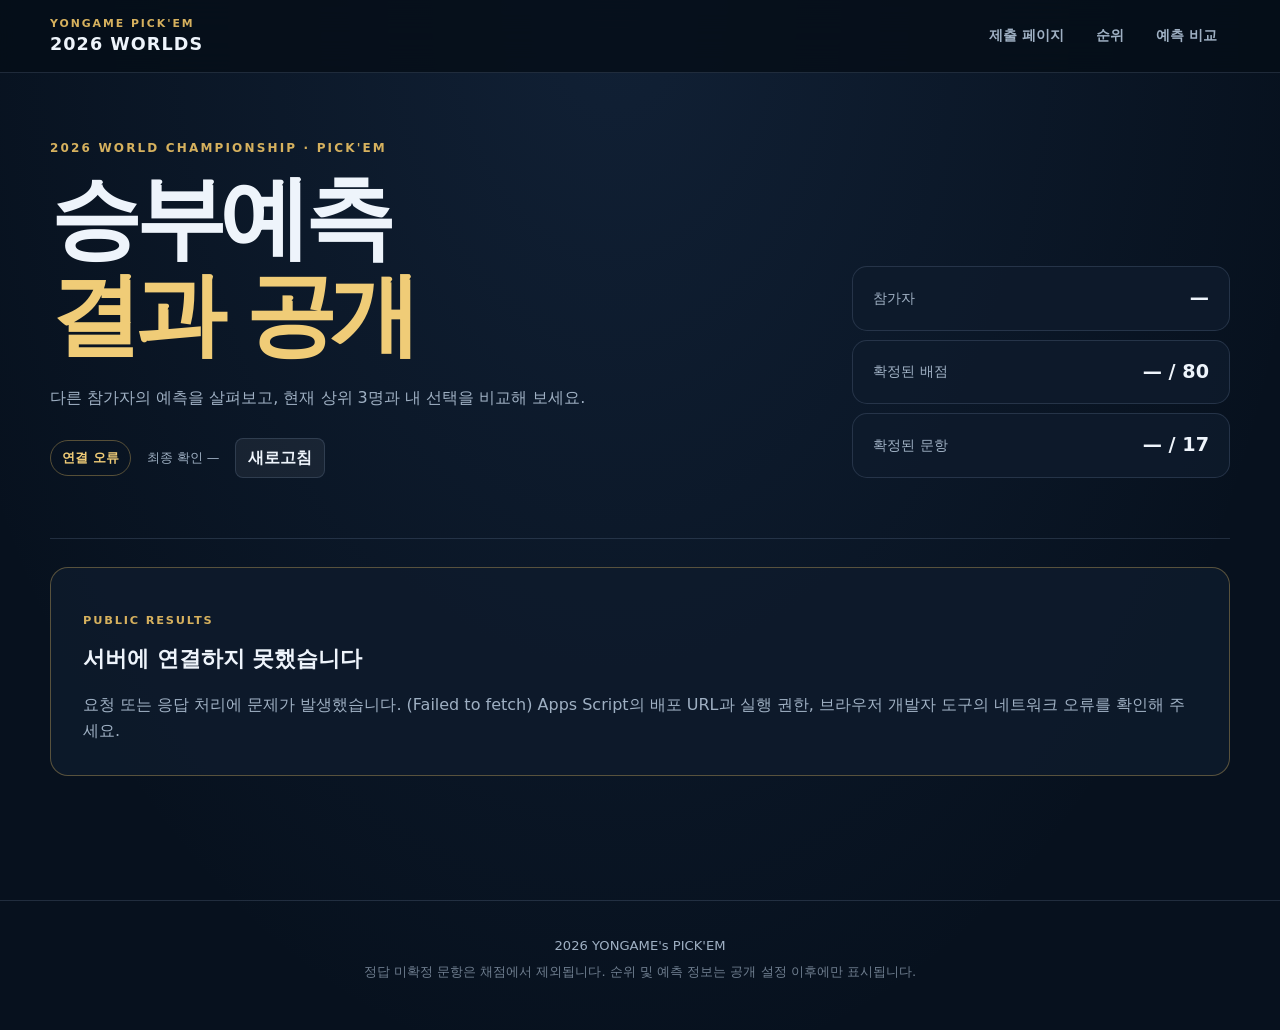
<file: results.html>
<!DOCTYPE html>
<html lang="ko">
<head>
  <meta charset="UTF-8" />
  <meta name="viewport" content="width=device-width, initial-scale=1" />
  <meta name="description" content="2026 YONGAME'S PICK'EM 참가자 예측, 실시간 순위, 점수 비교" />
  <title>승부예측 결과 | YONGAME WORLDS 2026</title>
  <link rel="stylesheet" href="styles.css" />
  <link rel="stylesheet" href="results.css" />
  <script src="results.js" defer></script>
</head>
<body class="results-page">
  <header class="site-header">
    <div class="header-inner">
      <a class="brand" href="index.html" aria-label="승부예측 메인으로">
        <span class="brand-kicker">YONGAME PICK'EM</span>
        <span class="brand-title">2026 WORLDS</span>
      </a>
      <nav class="results-nav" aria-label="결과 메뉴">
        <a href="index.html" class="nav-link">제출 페이지</a>
        <a href="#rankings" class="nav-link">순위</a>
        <a href="#comparison" class="nav-link">예측 비교</a>
      </nav>
    </div>
  </header>

  <main class="results-main">
    <section class="results-hero" aria-labelledby="results-heading">
      <div class="results-hero-copy">
        <p class="eyebrow">2026 WORLD CHAMPIONSHIP · PICK'EM</p>
        <h1 id="results-heading">승부예측<br><em>결과 공개</em></h1>
        <p>다른 참가자의 예측을 살펴보고, 현재 상위 3명과 내 선택을 비교해 보세요.</p>
        <div class="results-meta">
          <span id="publication-status" class="publication-status">데이터 확인 중</span>
          <span id="last-updated" class="last-updated">최종 확인 —</span>
          <button id="refresh-button" type="button" class="refresh-button">새로고침</button>
        </div>
      </div>
      <div class="results-hero-stats" aria-label="전체 통계">
        <div class="results-stat"><span>참가자</span><strong id="stat-players">—</strong></div>
        <div class="results-stat"><span>확정된 배점</span><strong id="stat-confirmed">— / 80</strong></div>
        <div class="results-stat"><span>확정된 문항</span><strong id="stat-questions">— / 17</strong></div>
      </div>
    </section>

    <section id="notice-panel" class="notice-panel" role="status" aria-live="polite">
      <p class="notice-kicker">PUBLIC RESULTS</p>
      <h2 id="notice-title">공개 상태를 확인하고 있습니다</h2>
      <p id="notice-description">서버에서 대회 정보를 불러오는 중입니다.</p>
    </section>

    <div id="public-content" hidden>
      <section class="results-section" id="podium-section" aria-labelledby="podium-heading">
        <div class="results-section-header">
          <div><span class="results-section-kicker">CURRENT LEADERS</span><h2 id="podium-heading">현재 TOP 3</h2></div>
          <p>현재까지 확정된 문항 기준이며, 최종 순위는 변동될 수 있습니다.</p>
        </div>
        <div class="podium-grid" id="top-three"></div>
      </section>

      <section class="results-section" id="rankings" aria-labelledby="ranking-heading">
        <div class="results-section-header">
          <div><span class="results-section-kicker">LEADERBOARD</span><h2 id="ranking-heading">전체 순위 · 참가자 목록</h2></div>
          <p>닉네임을 누르면 해당 참가자의 예측 결과지가 열립니다.</p>
        </div>
        <div class="results-toolbar">
          <label class="search-label" for="player-search">참가자 검색</label>
          <input type="search" id="player-search" placeholder="닉네임으로 검색" autocomplete="off" />
          <span id="search-count" class="search-count" aria-live="polite"></span>
        </div>
        <div class="leaderboard-outer">
          <table class="leaderboard-table">
            <thead><tr><th>순위</th><th>닉네임</th><th>현재 점수</th><th>확정 문항</th><th></th></tr></thead>
            <tbody id="leaderboard-body"></tbody>
          </table>
        </div>
      </section>

      <section class="results-section" id="participant-sheet" aria-labelledby="sheet-heading">
        <div class="results-section-header">
          <div><span class="results-section-kicker">PREDICTION CARD</span><h2 id="sheet-heading">참가자별 예측 결과지</h2></div>
          <div id="selected-player-chip" class="selected-player-chip">참가자를 선택해 주세요</div>
        </div>
        <div id="participant-detail" class="participant-detail">
          <p class="empty-info">위 순위표에서 참가자의 닉네임을 선택해 주세요.</p>
        </div>
      </section>

      <section class="results-section" id="comparison" aria-labelledby="compare-heading">
        <div class="results-section-header">
          <div><span class="results-section-kicker">HEAD TO HEAD</span><h2 id="compare-heading">TOP 3와 내 예측 비교</h2></div>
          <p>점수뿐 아니라 문항별 선택과 정답 여부를 나란히 비교합니다.</p>
        </div>
        <div class="compare-controls">
          <label for="compare-player">비교할 참가자</label>
          <select id="compare-player"><option value="">참가자를 선택하세요</option></select>
          <p class="compare-hint">로그인 기능은 없으며, 여기에서 선택한 참가자를 ‘나’로 표시합니다. 같은 닉네임이 있다면 참가자 ID로 구분하세요.</p>
        </div>
        <div id="comparison-result" class="comparison-result" aria-live="polite"></div>
      </section>
    </div>
  </main>

  <footer class="site-footer">
    <p>2026 YONGAME's PICK'EM</p>
    <p class="footer-note">정답 미확정 문항은 채점에서 제외됩니다. 순위 및 예측 정보는 공개 설정 이후에만 표시됩니다.</p>
  </footer>
</body>
</html>
</file>
<file: styles.css>
:root {
  --bg: #07111e;
  --bg-elevated: #0d1b2b;
  --bg-soft: #122238;
  --panel: rgba(14, 27, 44, 0.88);
  --panel-strong: #0f2033;
  --border: rgba(166, 194, 226, 0.16);
  --border-strong: rgba(214, 177, 94, 0.38);
  --text: #eef4fb;
  --text-muted: #9fb0c3;
  --accent: #d6b15e;
  --accent-soft: rgba(214, 177, 94, 0.13);
  --accent-strong: #f0cc77;
  --blue: #65a9e8;
  --green: #5bd6a0;
  --danger: #ff7777;
  --shadow: 0 24px 60px rgba(0, 0, 0, 0.28);
  --radius-lg: 24px;
  --radius-md: 16px;
  --radius-sm: 11px;
  --max-width: 1180px;
}

* {
  box-sizing: border-box;
}

html {
  scroll-behavior: smooth;
}

body {
  margin: 0;
  min-width: 320px;
  background:
    radial-gradient(circle at 75% 0%, rgba(51, 97, 147, 0.18), transparent 34rem),
    linear-gradient(180deg, #06101b 0%, #07111e 38%, #08121f 100%);
  color: var(--text);
  font-family:
    Inter,
    Pretendard,
    "Noto Sans KR",
    system-ui,
    -apple-system,
    BlinkMacSystemFont,
    "Segoe UI",
    sans-serif;
  line-height: 1.6;
}

a {
  color: inherit;
  text-decoration: none;
}

button,
input,
select {
  font: inherit;
}

button,
select,
input[type="radio"],
input[type="checkbox"] {
  cursor: pointer;
}

.site-header {
  position: sticky;
  top: 0;
  z-index: 30;
  border-bottom: 1px solid var(--border);
  background: rgba(5, 14, 24, 0.82);
  backdrop-filter: blur(18px);
}

.header-inner {
  width: min(var(--max-width), calc(100% - 36px));
  min-height: 72px;
  margin: 0 auto;
  display: flex;
  align-items: center;
  justify-content: space-between;
  gap: 24px;
}

.brand {
  display: flex;
  flex-direction: column;
  line-height: 1;
}

.brand-kicker {
  color: var(--accent);
  font-size: 0.68rem;
  font-weight: 800;
  letter-spacing: 0.18em;
}

.brand-title {
  margin-top: 6px;
  font-size: 1.1rem;
  font-weight: 900;
  letter-spacing: 0.06em;
}

.top-nav {
  display: flex;
  align-items: center;
  gap: 8px;
}

.nav-link {
  padding: 9px 13px;
  border-radius: 999px;
  color: var(--text-muted);
  font-size: 0.9rem;
  font-weight: 700;
  transition: 0.2s ease;
}

.nav-link:hover,
.nav-link.active {
  color: var(--text);
  background: rgba(255, 255, 255, 0.06);
}

.hero {
  border-bottom: 1px solid var(--border);
  overflow: hidden;
}

.hero-inner {
  width: min(var(--max-width), calc(100% - 36px));
  min-height: 520px;
  margin: 0 auto;
  padding: 80px 0 72px;
  display: grid;
  grid-template-columns: minmax(0, 1.4fr) minmax(300px, 0.7fr);
  align-items: center;
  gap: 64px;
}

.eyebrow,
.section-kicker {
  margin: 0 0 12px;
  color: var(--accent);
  font-size: 0.75rem;
  font-weight: 900;
  letter-spacing: 0.18em;
}

.hero h1 {
  margin: 0;
  font-size: clamp(4rem, 10vw, 8.5rem);
  line-height: 0.84;
  font-weight: 1000;
  letter-spacing: -0.075em;
}

.hero-description {
  max-width: 620px;
  margin: 30px 0 0;
  color: var(--text-muted);
  font-size: 1.08rem;
}

.hero-actions {
  margin-top: 32px;
  display: flex;
  flex-wrap: wrap;
  gap: 12px;
}

.button {
  min-height: 48px;
  padding: 0 20px;
  border: 1px solid transparent;
  border-radius: 12px;
  display: inline-flex;
  align-items: center;
  justify-content: center;
  font-weight: 900;
  transition:
    transform 0.18s ease,
    border-color 0.18s ease,
    background 0.18s ease;
}

.button:hover {
  transform: translateY(-1px);
}

.button-primary,
.button-submit {
  background: var(--accent);
  color: #10151c;
}

.button-primary:hover,
.button-submit:hover {
  background: var(--accent-strong);
}

.button-secondary {
  border-color: var(--border);
  background: rgba(255, 255, 255, 0.03);
  color: var(--text);
}

.hero-card {
  border: 1px solid var(--border-strong);
  border-radius: var(--radius-lg);
  background:
    linear-gradient(180deg, rgba(214, 177, 94, 0.06), transparent 65%),
    var(--panel);
  box-shadow: var(--shadow);
  overflow: hidden;
}

.hero-card-row {
  padding: 20px 24px;
  display: flex;
  align-items: center;
  justify-content: space-between;
  gap: 20px;
  border-bottom: 1px solid var(--border);
}

.hero-card-row:last-child {
  border-bottom: 0;
}

.hero-card-row span {
  color: var(--text-muted);
}

.hero-card-row strong {
  font-size: 1.35rem;
}

.status-open {
  color: var(--green);
  font-size: 0.92rem !important;
  letter-spacing: 0.08em;
}

.section {
  width: min(var(--max-width), calc(100% - 36px));
  margin: 0 auto;
  padding: 92px 0;
}

.section-compact {
  padding: 58px 0 24px;
}

.section-heading {
  max-width: 790px;
  margin-bottom: 34px;
}

.section-heading h2 {
  margin: 0;
  font-size: clamp(2rem, 5vw, 3.6rem);
  letter-spacing: -0.04em;
}

.section-description {
  margin: 14px 0 0;
  color: var(--text-muted);
}

.status-grid {
  display: grid;
  grid-template-columns: repeat(3, 1fr);
  gap: 16px;
}

.status-card {
  padding: 24px;
  border: 1px solid var(--border);
  border-radius: var(--radius-md);
  background: var(--panel);
}

.status-label {
  color: var(--text-muted);
  font-size: 0.78rem;
  font-weight: 800;
  letter-spacing: 0.08em;
}

.status-value {
  margin-top: 7px;
  display: block;
  font-size: 1.35rem;
}

.status-card p {
  margin: 8px 0 0;
  color: var(--text-muted);
  font-size: 0.9rem;
}

/* 참가팀 목록 */
.region-groups {
  display: grid;
  gap: 20px;
}

.region-group {
  padding: 20px;
  border: 1px solid var(--border);
  border-radius: var(--radius-lg);
  background: var(--panel);
}

.region-heading {
  margin-bottom: 14px;
  display: flex;
  align-items: center;
  justify-content: space-between;
  gap: 16px;
}

.region-heading h3 {
  margin: 0;
  font-size: 1.05rem;
}

.region-heading span {
  color: var(--text-muted);
  font-size: 0.8rem;
  font-weight: 800;
}

.roster-grid {
  display: grid;
  grid-template-columns: repeat(4, minmax(0, 1fr));
  gap: 10px;
}

.roster-card {
  min-width: 0;
  padding: 13px;
  border: 1px solid var(--border);
  border-radius: 14px;
  display: grid;
  grid-template-columns: 48px minmax(0, 1fr);
  align-items: center;
  gap: 12px;
  background: rgba(255, 255, 255, 0.022);
}

.roster-copy {
  min-width: 0;
}

.roster-code {
  display: block;
  color: var(--accent-strong);
  font-size: 0.72rem;
  font-weight: 900;
  letter-spacing: 0.08em;
}

.roster-name {
  display: block;
  overflow: hidden;
  font-size: 0.88rem;
  font-weight: 800;
  text-overflow: ellipsis;
  white-space: nowrap;
}

.roster-meta {
  margin-top: 2px;
  display: flex;
  flex-wrap: wrap;
  gap: 5px;
  color: var(--text-muted);
  font-size: 0.7rem;
}

.stage-badge {
  color: var(--green);
  font-weight: 900;
}

.stage-badge.playin {
  color: var(--accent-strong);
}

/* 로고 */
.team-logo-shell {
  position: relative;
  width: 48px;
  height: 48px;
  flex: 0 0 48px;
  border: 1px solid rgba(255, 255, 255, 0.08);
  border-radius: 12px;
  display: grid;
  place-items: center;
  overflow: hidden;
  background: rgba(255, 255, 255, 0.04);
}

.team-logo-img {
  width: 84%;
  height: 84%;
  object-fit: contain;
}

.team-logo-fallback {
  display: none;
  color: var(--accent-strong);
  font-size: 0.72rem;
  font-weight: 1000;
  letter-spacing: -0.02em;
}

.team-logo-shell.logo-failed .team-logo-img {
  display: none;
}

.team-logo-shell.logo-failed .team-logo-fallback {
  display: block;
}

.prediction-form {
  display: grid;
  gap: 18px;
}

.form-block {
  padding: 28px;
  border: 1px solid var(--border);
  border-radius: var(--radius-lg);
  background:
    linear-gradient(145deg, rgba(255, 255, 255, 0.018), transparent 44%),
    var(--panel);
  box-shadow: 0 10px 34px rgba(0, 0, 0, 0.08);
}

.identity-block {
  border-color: var(--border-strong);
}

.form-block-header {
  margin-bottom: 24px;
  display: flex;
  align-items: flex-start;
  justify-content: space-between;
  gap: 28px;
}

.question-number {
  margin-bottom: 7px;
  display: block;
  color: var(--accent);
  font-size: 0.72rem;
  font-weight: 900;
  letter-spacing: 0.12em;
}

.form-block h3 {
  margin: 0;
  font-size: 1.25rem;
  line-height: 1.35;
}

.question-note {
  margin: 7px 0 0;
  color: var(--text-muted);
  font-size: 0.87rem;
}

.score-chip {
  flex: 0 0 auto;
  padding: 7px 10px;
  border: 1px solid rgba(214, 177, 94, 0.22);
  border-radius: 999px;
  background: var(--accent-soft);
  color: var(--accent-strong);
  font-size: 0.77rem;
  font-weight: 900;
  white-space: nowrap;
}

.score-chip-large {
  border-color: rgba(214, 177, 94, 0.42);
  background: rgba(214, 177, 94, 0.18);
}

.field-grid {
  display: grid;
  gap: 16px;
}

.two-columns {
  grid-template-columns: repeat(2, minmax(0, 1fr));
}

.field {
  display: grid;
  gap: 8px;
}

.field-label {
  color: var(--text-muted);
  font-size: 0.82rem;
  font-weight: 800;
}

input[type="text"],
input[type="password"],
select {
  width: 100%;
  min-height: 50px;
  padding: 0 14px;
  border: 1px solid var(--border);
  border-radius: var(--radius-sm);
  outline: 0;
  background: #0a1726;
  color: var(--text);
  transition:
    border-color 0.18s ease,
    box-shadow 0.18s ease;
}

input::placeholder {
  color: #627489;
}

input[type="text"]:focus,
input[type="password"]:focus,
select:focus {
  border-color: rgba(214, 177, 94, 0.72);
  box-shadow: 0 0 0 4px rgba(214, 177, 94, 0.08);
}

/* 팀 선택 카드 */
.team-radio-grid,
.team-checkbox-grid {
  display: grid;
  grid-template-columns: repeat(4, minmax(0, 1fr));
  gap: 10px;
}

.team-radio-card,
.team-check-card {
  position: relative;
}

.team-radio-card > input,
.team-check-card > input,
.choice-card input,
.score-option input,
.mini-options input {
  position: absolute;
  opacity: 0;
  pointer-events: none;
}

.team-card-body {
  min-height: 86px;
  padding: 12px;
  border: 1px solid var(--border);
  border-radius: 14px;
  display: flex;
  align-items: center;
  gap: 11px;
  background: rgba(255, 255, 255, 0.025);
  color: var(--text-muted);
  transition: 0.18s ease;
}

.team-radio-card:hover .team-card-body,
.team-check-card:hover .team-card-body {
  border-color: rgba(255, 255, 255, 0.24);
  color: var(--text);
}

.team-radio-card > input:checked + .team-card-body,
.team-check-card > input:checked + .team-card-body {
  border-color: var(--accent);
  background: var(--accent-soft);
  color: var(--text);
  box-shadow: inset 0 0 0 1px rgba(214, 177, 94, 0.14);
}

.team-check-card > input:disabled + .team-card-body {
  opacity: 0.38;
  cursor: not-allowed;
}

.team-card-copy {
  min-width: 0;
  display: grid;
}

.team-card-code {
  color: var(--accent-strong);
  font-size: 0.75rem;
  font-weight: 1000;
}

.team-card-name {
  overflow: hidden;
  font-size: 0.79rem;
  font-weight: 800;
  text-overflow: ellipsis;
  white-space: nowrap;
}

.team-card-meta {
  margin-top: 2px;
  color: var(--text-muted);
  font-size: 0.68rem;
}

.selection-counter {
  margin: -8px 0 14px;
  color: var(--text-muted);
  font-size: 0.86rem;
}

.selection-counter strong {
  color: var(--accent-strong);
}

/* select 아래 선택 팀 로고 미리보기 */
.team-select-field {
  display: grid;
  gap: 9px;
}

.team-select-preview {
  min-height: 58px;
  padding: 8px 11px;
  border: 1px solid var(--border);
  border-radius: 12px;
  display: flex;
  align-items: center;
  gap: 10px;
  background: rgba(255, 255, 255, 0.018);
}

.team-select-preview.is-empty {
  color: var(--text-muted);
  font-size: 0.82rem;
}

.team-select-preview .team-logo-shell {
  width: 40px;
  height: 40px;
  flex-basis: 40px;
  border-radius: 10px;
}

.team-preview-copy {
  min-width: 0;
}

.team-preview-name {
  display: block;
  font-size: 0.85rem;
  font-weight: 900;
}

.team-preview-meta {
  display: block;
  color: var(--text-muted);
  font-size: 0.72rem;
}

.binary-choice {
  display: grid;
  grid-template-columns: repeat(2, minmax(0, 1fr));
  gap: 12px;
}

.choice-card {
  min-height: 104px;
  padding: 18px;
  border: 1px solid var(--border);
  border-radius: var(--radius-md);
  display: flex;
  flex-direction: column;
  justify-content: center;
  background: rgba(255, 255, 255, 0.024);
  transition: 0.18s ease;
}

.choice-card:hover {
  border-color: rgba(255, 255, 255, 0.22);
}

.choice-card:has(input:checked) {
  border-color: var(--accent);
  background: var(--accent-soft);
}

.choice-mark {
  color: var(--accent);
  font-size: 0.72rem;
  font-weight: 900;
  letter-spacing: 0.12em;
}

.choice-card strong {
  margin-top: 5px;
}

.score-options {
  display: grid;
  grid-template-columns: repeat(3, 1fr);
  gap: 10px;
}

.score-option {
  position: relative;
}

.score-option span {
  min-height: 60px;
  border: 1px solid var(--border);
  border-radius: 14px;
  display: flex;
  align-items: center;
  justify-content: center;
  background: rgba(255, 255, 255, 0.022);
  font-size: 1.15rem;
  font-weight: 900;
  transition: 0.18s ease;
}

.score-option input:checked + span {
  border-color: var(--accent);
  background: var(--accent-soft);
  color: var(--accent-strong);
}

.skin-grid,
.event-grid {
  display: grid;
  grid-template-columns: repeat(3, minmax(0, 1fr));
  gap: 12px;
}

.mini-question {
  min-width: 0;
  margin: 0;
  padding: 17px;
  border: 1px solid var(--border);
  border-radius: var(--radius-md);
}

.mini-question legend {
  padding: 0 7px;
  font-weight: 800;
}

.mini-options {
  display: grid;
  grid-template-columns: repeat(2, 1fr);
  gap: 8px;
}

.mini-options label {
  position: relative;
}

.mini-options span {
  min-height: 42px;
  border: 1px solid var(--border);
  border-radius: 10px;
  display: flex;
  align-items: center;
  justify-content: center;
  color: var(--text-muted);
  font-size: 0.84rem;
  font-weight: 800;
  transition: 0.18s ease;
}

.mini-options input:checked + span {
  border-color: var(--accent);
  background: var(--accent-soft);
  color: var(--accent-strong);
}

.submit-panel {
  padding: 28px;
  border: 1px solid var(--border-strong);
  border-radius: var(--radius-lg);
  display: flex;
  align-items: center;
  justify-content: space-between;
  gap: 30px;
  background:
    linear-gradient(135deg, rgba(214, 177, 94, 0.13), transparent 55%),
    var(--panel-strong);
}

.submit-total-label {
  display: block;
  color: var(--accent);
  font-size: 0.72rem;
  font-weight: 900;
  letter-spacing: 0.14em;
}

.submit-total {
  display: block;
  font-size: 3.2rem;
  line-height: 1;
}

.submit-panel p {
  max-width: 660px;
  margin: 8px 0 0;
  color: var(--text-muted);
  font-size: 0.9rem;
}

.button-submit {
  flex: 0 0 auto;
  min-width: 190px;
  border: 0;
}

.button-submit:disabled {
  cursor: wait;
  opacity: 0.68;
}

.section-rules {
  padding-top: 30px;
}

.score-table-wrapper {
  border: 1px solid var(--border);
  border-radius: var(--radius-lg);
  overflow: hidden;
  background: var(--panel);
}

.score-table {
  width: 100%;
  border-collapse: collapse;
}

.score-table th,
.score-table td {
  padding: 15px 18px;
  border-bottom: 1px solid var(--border);
  text-align: left;
}

.score-table th {
  color: var(--text-muted);
  background: rgba(255, 255, 255, 0.025);
  font-size: 0.78rem;
  letter-spacing: 0.04em;
}

.score-table td:last-child,
.score-table th:last-child {
  text-align: right;
  font-weight: 900;
}

.score-table tbody tr:hover {
  background: rgba(255, 255, 255, 0.02);
}

.score-table tfoot td {
  border-bottom: 0;
  background: var(--accent-soft);
  color: var(--accent-strong);
  font-size: 1.05rem;
  font-weight: 900;
}

.site-footer {
  margin-top: 40px;
  padding: 34px 18px 48px;
  border-top: 1px solid var(--border);
  text-align: center;
  color: var(--text-muted);
  font-size: 0.82rem;
}

.site-footer p {
  margin: 0;
}

.footer-note {
  margin-top: 5px !important;
  opacity: 0.68;
}

@media (max-width: 1000px) {
  .roster-grid {
    grid-template-columns: repeat(3, minmax(0, 1fr));
  }

  .team-radio-grid,
  .team-checkbox-grid {
    grid-template-columns: repeat(3, minmax(0, 1fr));
  }
}

@media (max-width: 900px) {
  .hero-inner {
    min-height: auto;
    grid-template-columns: 1fr;
    gap: 38px;
    padding-top: 64px;
  }

  .hero-card {
    max-width: 560px;
  }

  .status-grid,
  .skin-grid,
  .event-grid {
    grid-template-columns: 1fr;
  }

  .roster-grid,
  .team-radio-grid,
  .team-checkbox-grid {
    grid-template-columns: repeat(2, minmax(0, 1fr));
  }
}

@media (max-width: 680px) {
  .header-inner,
  .hero-inner,
  .section {
    width: min(100% - 24px, var(--max-width));
  }

  .header-inner {
    min-height: 64px;
  }

  .top-nav {
    display: none;
  }

  .hero-inner {
    padding-top: 54px;
    padding-bottom: 54px;
  }

  .hero h1 {
    font-size: clamp(3.3rem, 19vw, 5.4rem);
  }

  .hero-description {
    font-size: 0.98rem;
  }

  .section {
    padding: 68px 0;
  }

  .section-compact {
    padding-top: 44px;
    padding-bottom: 10px;
  }

  .form-block,
  .submit-panel {
    padding: 20px;
  }

  .form-block-header {
    flex-direction: column;
    gap: 12px;
    margin-bottom: 20px;
  }

  .two-columns,
  .binary-choice,
  .score-options {
    grid-template-columns: 1fr;
  }

  .submit-panel {
    align-items: stretch;
    flex-direction: column;
  }

  .button-submit {
    width: 100%;
  }

  .score-table th,
  .score-table td {
    padding: 12px 11px;
    font-size: 0.84rem;
  }

  .score-table th:first-child,
  .score-table td:first-child {
    width: 45px;
  }
}

@media (max-width: 500px) {
  .hero-actions {
    display: grid;
    grid-template-columns: 1fr;
  }

  .button {
    width: 100%;
  }

  .roster-grid,
  .team-radio-grid,
  .team-checkbox-grid {
    grid-template-columns: 1fr;
  }

  .region-group {
    padding: 16px;
  }

  .team-card-body {
    min-height: 78px;
  }
}


/* v5 · 메인 페이지 제출 상태 */
.status-closed { color: var(--danger) !important; }
.submission-closed-notice {
  padding: 20px 24px;
  background: rgba(255, 119, 119, .07);
  border: 1px solid rgba(255, 119, 119, .28);
  border-radius: 14px;
  color: var(--text);
  font-weight: 800;
}
.submission-closed-notice[hidden] { display: none !important; }
.submission-closed-notice a { margin-left: 8px; color: var(--accent-strong); text-decoration: underline; }
</file>
<file: results.css>
/* 기존 styles.css의 톤을 계승하며 결과 페이지에만 적용 */
.results-page { background: radial-gradient(ellipse at 48% 0%, rgba(66, 109, 168, 0.17), transparent 44rem), #07111e; }
.results-main { width: min(1180px, calc(100% - 36px)); margin: 0 auto; padding-bottom: 84px; }
.results-nav { display: flex; align-items: center; gap: 6px; }
.results-hero { min-height: 350px; padding: 66px 0 60px; display: grid; grid-template-columns: 1fr minmax(255px, .5fr); gap: 46px; align-items: end; border-bottom: 1px solid var(--border); }
.results-hero h1 { font-size: clamp(2.6rem, 7.1vw, 5.7rem); font-weight: 1000; letter-spacing: -.07em; line-height: 1.06; margin: 0; }
.results-hero h1 em { color: var(--accent-strong); font-style: normal; }
.results-hero-copy > p:not(.eyebrow) { max-width: 550px; margin: 22px 0 0; color: var(--text-muted); }
.results-meta { display: flex; align-items: center; flex-wrap: wrap; gap: 12px 16px; margin-top: 28px; }
.publication-status { color: var(--green); font-size: .84rem; font-weight: 900; padding: 6px 11px; border: 1px solid rgba(91,214,160,.28); border-radius: 30px; }
.publication-status.pending { color: var(--accent-strong); border-color: var(--border-strong); }
.last-updated { color: var(--text-muted); font-size: .79rem; }
.refresh-button { background: rgba(255,255,255,.06); border: 1px solid var(--border); border-radius: 8px; padding: 6px 12px; color: var(--text); font-weight: 800; }
.refresh-button:hover { border-color: var(--accent); }
.refresh-button:disabled { opacity: .5; cursor: wait; }
.results-hero-stats { display: grid; gap: 9px; }
.results-stat { background: var(--panel); border: 1px solid var(--border); border-radius: 15px; padding: 16px 20px; display: flex; justify-content: space-between; align-items: center; gap: 14px; }
.results-stat span { color: var(--text-muted); font-size: .9rem; }
.results-stat strong { font-size: 1.2rem; color: var(--text); }
.notice-panel { margin: 28px 0 0; border-radius: 18px; border: 1px solid var(--border-strong); background: var(--panel); padding: 32px; }
.notice-panel[hidden], #public-content[hidden] { display: none !important; }
.notice-kicker { color: var(--accent); font-size: .71rem; font-weight: 900; letter-spacing: .16em; }
.notice-panel h2 { margin: 8px 0 0; font-size: 1.38rem; }
.notice-panel p:last-child { margin-bottom: 0; color: var(--text-muted); }
.results-section { padding-top: 72px; scroll-margin-top: 95px; }
.results-section-header { display: flex; align-items: end; justify-content: space-between; gap: 18px; margin-bottom: 22px; }
.results-section-header h2 { font-size: clamp(1.65rem, 3vw, 2.2rem); margin: 4px 0 0; letter-spacing: -.04em; }
.results-section-header > p { font-size: .85rem; color: var(--text-muted); margin: 0 0 3px; max-width: 365px; text-align: right; }
.results-section-kicker { letter-spacing: .15em; font-size: .69rem; font-weight: 900; color: var(--accent); }
.podium-grid { display: grid; grid-template-columns: repeat(3, minmax(0,1fr)); gap: 16px; }
.podium-card { background: linear-gradient(150deg, rgba(214,177,94,.08), transparent 70%), var(--panel); border: 1px solid var(--border); border-radius: 18px; min-height: 190px; padding: 25px; display: flex; flex-direction: column; gap: 9px; text-align: left; color: var(--text); cursor: pointer; }
.podium-card:first-child { border-color: var(--border-strong); }
.podium-card:hover, .podium-card:focus-visible { border-color: var(--accent); outline: none; }
.podium-rank { color: var(--accent); font-size: .76rem; font-weight: 1000; letter-spacing: .12em; }
.podium-name { font-size: 1.28rem; font-weight: 900; overflow-wrap: anywhere; }
.podium-score { font-size: 1.45rem; font-weight: 950; margin-top: auto; }
.podium-score small { font-size: .83rem; font-weight: 700; color: var(--text-muted); }
.empty-info { margin: 0; padding: 28px; border: 1px dashed var(--border); border-radius: 16px; background: rgba(255,255,255,.012); color: var(--text-muted); }
.results-toolbar { display: flex; align-items: center; gap: 13px; margin-bottom: 15px; }
.results-toolbar .search-label { font-size: .8rem; font-weight: 800; color: var(--text-muted); flex: 0 0 auto; }
.results-toolbar input { max-width: 330px; background: #0a1726; }
.search-count { font-size: .8rem; color: var(--text-muted); }
.leaderboard-outer { background: var(--panel); border-radius: 18px; border: 1px solid var(--border); overflow: auto; }
.leaderboard-table { width: 100%; border-collapse: collapse; text-align: left; min-width: 560px; }
.leaderboard-table th { padding: 16px 17px; background: rgba(255,255,255,.025); color: var(--text-muted); font-size: .77rem; letter-spacing: .05em; }
.leaderboard-table td { padding: 13px 17px; border-top: 1px solid var(--border); }
.leaderboard-table tr.active, .leaderboard-table tbody tr:hover { background: var(--accent-soft); }
.leaderboard-name { background: none; border: none; color: var(--text); text-align: left; font-weight: 900; padding: 0; }
.leaderboard-name:hover { color: var(--accent-strong); text-decoration: underline; }
.participant-id { display: block; margin-top: 2px; color: var(--text-muted); font-size: .7rem; font-weight: 700; }
.earned-value { font-weight: 900; color: var(--accent-strong); }
.row-action { background: none; color: var(--text-muted); border: none; text-decoration: underline; padding: 4px 0; }
.selected-player-chip { border: 1px solid var(--border); color: var(--text-muted); padding: 8px 14px; font-size: .84rem; border-radius: 40px; }
.detail-summary { background: linear-gradient(125deg, var(--accent-soft), transparent), var(--panel); border: 1px solid var(--border-strong); border-radius: 16px; padding: 25px; display: flex; align-items: center; justify-content: space-between; gap: 20px; margin-bottom: 16px; }
.detail-summary strong { font-size: 1.3rem; }
.detail-summary p { margin: 4px 0 0; color: var(--text-muted); font-size: .8rem; }
.detail-total { font-size: 1.8rem; color: var(--accent-strong); font-weight: 1000; flex: 0 0 auto; }
.detail-total small { font-size: .95rem; color: var(--text-muted); }
.question-grid { display: grid; grid-template-columns: repeat(2, minmax(0,1fr)); gap: 12px; }
.question-card { background: var(--panel); border: 1px solid var(--border); border-radius: 15px; padding: 18px; min-width: 0; }
.question-card-header { display: flex; align-items: start; justify-content: space-between; gap: 12px; margin-bottom: 13px; }
.question-card-header h3 { font-size: .96rem; margin: 0; }
.question-card-header span { font-size: .77rem; color: var(--text-muted); flex: 0 0 auto; }
.result-line { display: grid; gap: 5px; margin-top: 12px; }
.result-label { color: var(--text-muted); font-size: .74rem; font-weight: 800; }
.result-value { display: flex; align-items: center; flex-wrap: wrap; gap: 6px; line-height: 1.75; }
.team-pill { display: inline-flex; align-items: center; gap: 6px; background: rgba(255,255,255,.047); border: 1px solid var(--border); border-radius: 8px; padding: 3px 7px; font-size: .79rem; font-weight: 900; }
.team-pill img { width: 22px; height: 22px; object-fit: contain; }
.team-pill .logo-text { display: inline-flex; width: 22px; min-height: 22px; align-items: center; justify-content: center; background: rgba(214,177,94,.1); color: var(--accent); font-size: .6rem; font-weight: 900; border-radius: 4px; }
.answer-text { font-size: .85rem; font-weight: 800; overflow-wrap: anywhere; }
.answer-placeholder { color: #74869a; font-size: .84rem; }
.earned-pill { display: inline-flex; padding: 3px 8px; border-radius: 8px; background: rgba(255,255,255,.045); color: var(--text-muted); font-size: .75rem; font-weight: 900; }
.earned-pill.correct { background: rgba(91,214,160,.11); color: var(--green); }
.earned-pill.partial { background: rgba(214,177,94,.1); color: var(--accent-strong); }
.earned-pill.wrong { background: rgba(255,119,119,.09); color: #ff9898; }
.compare-controls { display: flex; flex-wrap: wrap; align-items: center; gap: 12px; margin-bottom: 18px; }
.compare-controls label { font-size: .86rem; font-weight: 900; flex: 0 0 auto; }
.compare-controls select { max-width: 355px; }
.compare-hint { color: var(--text-muted); font-size: .78rem; flex-basis: 100%; margin: 0; }
.comparison-scroll { border: 1px solid var(--border); background: var(--panel); border-radius: 18px; overflow-x: auto; }
.compare-table { width: 100%; min-width: 750px; border-collapse: collapse; table-layout: fixed; }
.compare-table th, .compare-table td { border-right: 1px solid var(--border); border-bottom: 1px solid var(--border); padding: 13px; text-align: left; vertical-align: top; }
.compare-table tr:last-child td { border-bottom: 0; }
.compare-table th:last-child, .compare-table td:last-child { border-right: 0; }
.compare-table th { background: #122238; font-size: .84rem; }
.compare-table th:first-child { width: 160px; }
.compare-table tbody td:first-child { color: var(--text-muted); font-weight: 900; font-size: .84rem; background: rgba(255,255,255,.02); }
.compare-table th.is-mine, .compare-table td.is-mine { background: rgba(214,177,94,.08); }
.compare-table .compare-name { display: block; font-size: .85rem; font-weight: 950; overflow-wrap: anywhere; }
.compare-table .compare-extra { display: block; color: var(--text-muted); font-size: .71rem; margin-top: 5px; }
.compare-cell-score { display: block; font-size: .73rem; font-weight: 900; margin-top: 9px; }
.compare-cell-score.correct { color: var(--green); }
.compare-cell-score.partial { color: var(--accent-strong); }
.compare-cell-score.wrong { color: #ff9898; }
.compare-cell-score.pending { color: var(--text-muted); }
@media (max-width: 950px) { .results-hero { grid-template-columns: 1fr; gap: 22px; } .results-hero-stats { grid-template-columns: repeat(3, 1fr); } .results-stat { padding: 14px; flex-direction: column; align-items: start; } .podium-grid { gap: 10px; } }
@media (max-width: 680px) { .results-main { width: min(100% - 24px, 1180px); } .results-nav .nav-link:not(:first-child) { display: none; } .results-hero { padding: 44px 0 38px; } .results-hero-stats { grid-template-columns: 1fr; } .results-stat { flex-direction: row; align-items: center; } .results-section { padding-top: 52px; } .results-section-header { align-items: start; flex-direction: column; } .results-section-header > p { text-align: left; } .podium-grid { grid-template-columns: 1fr; } .podium-card { min-height: 115px; } .question-grid { grid-template-columns: 1fr; } .notice-panel { padding: 24px; } .results-toolbar { flex-wrap: wrap; } .results-toolbar input { max-width: none; } .detail-summary { align-items: start; flex-direction: column; } }
</file>
